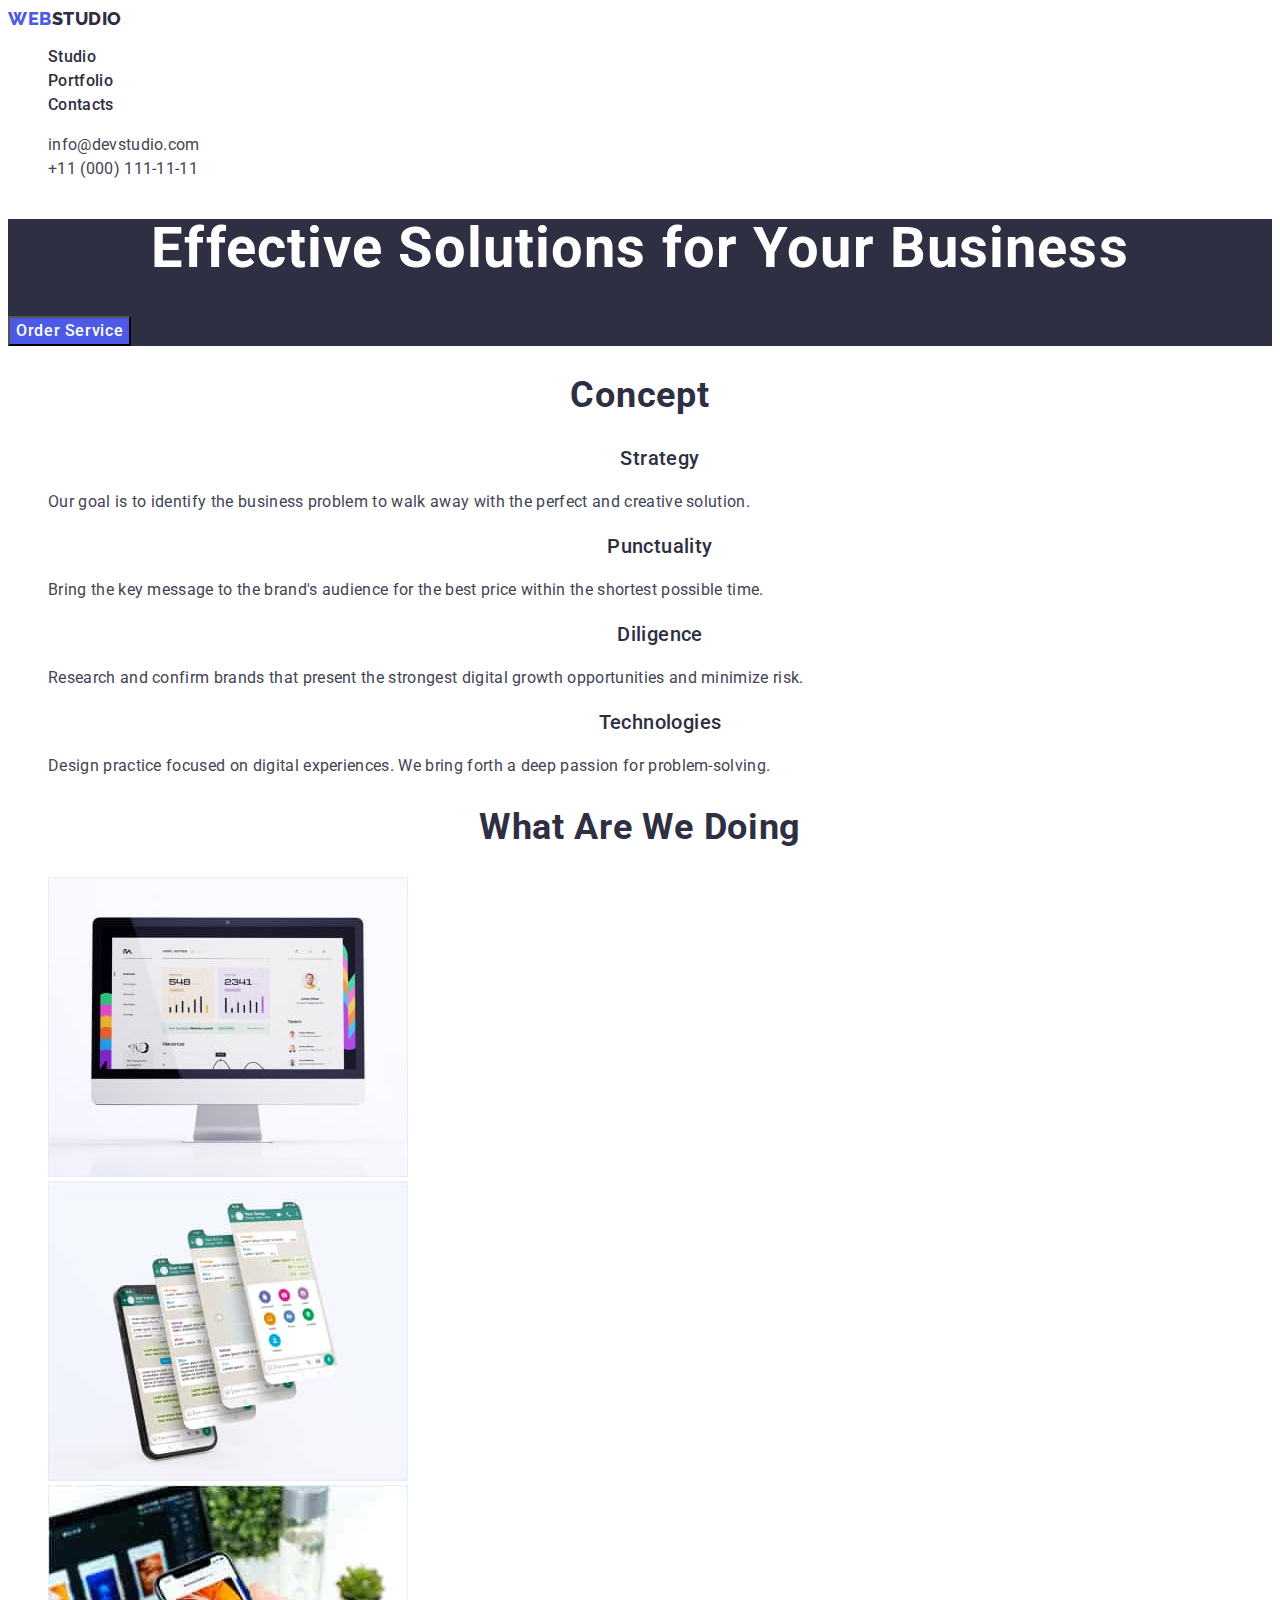
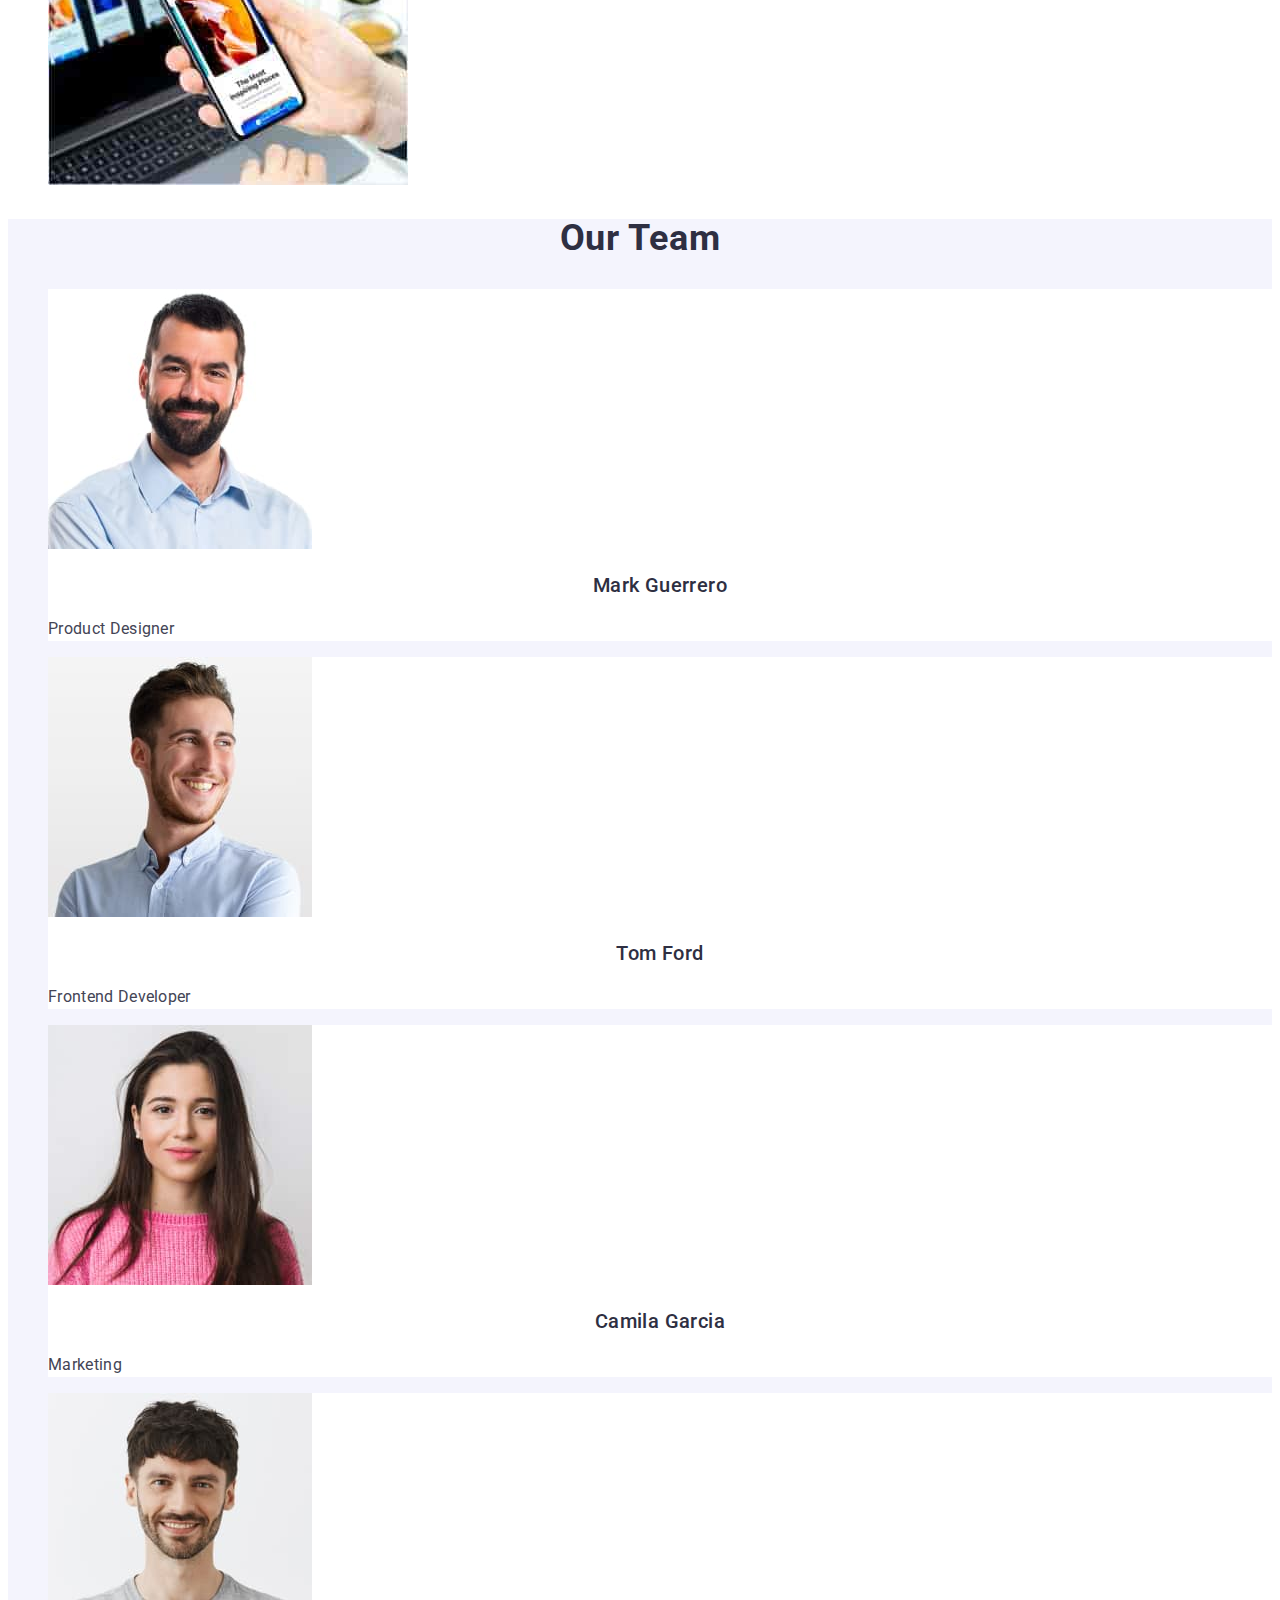
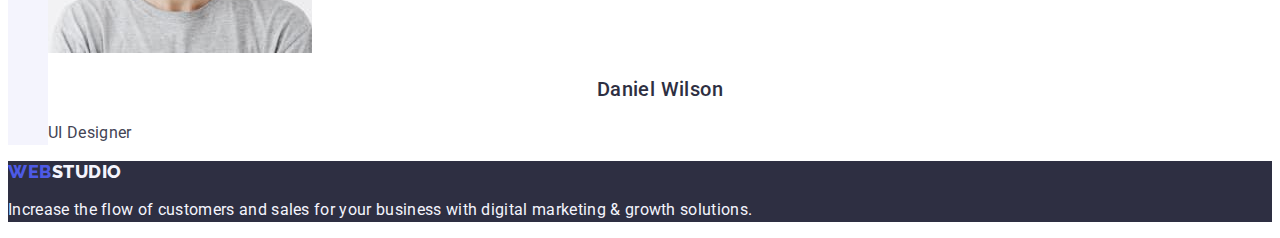
<file: index.html>
<!DOCTYPE html>
<html lang="en">
  <head>
    <meta charset="UTF-8" />
    <meta name="viewport" content="width=device-width, initial-scale=1.0" />
    <link rel="preconnect" href="https://fonts.googleapis.com" />
    <link rel="preconnect" href="https://fonts.gstatic.com" crossorigin />
    <link
      href="https://fonts.googleapis.com/css2?family=Raleway:wght@800&family=Roboto:wght@400;500;700;900&display=swap"
      rel="stylesheet"
    />
    <title>Studia</title>
    <link rel="stylesheet" href="./css/styles.css" />
  </head>

  <body>
    <header class="page-header">
      <nav>
        <a href="./index.html" class="link header-logo-web"
          >WEB<span class="link header-logo-studio">Studio</span></a
        >
        <ul class="list">
          <li>
            <a href="./index.html" class="nav-link link">Studio</a>
          </li>

          <li>
            <a href="./portfolio.html" class="nav-link link">Portfolio</a>
          </li>

          <li>
            <a href="" class="nav-link link">Contacts</a>
          </li>
        </ul>
      </nav>

      <address class="contacts">
        <ul class="list">
          <li>
            <a href="mailto:info@devstudio.com" class="link"
              >info@devstudio.com</a
            >
          </li>
          <li>
            <a href="tel:+110001111111" class="link">+11 (000) 111-11-11</a>
          </li>
        </ul>
      </address>
    </header>

    <main>
      <section class="hero">
        <h1 class="main-page">Effective Solutions for Your Business</h1>
        <button type="button" class="button">Order Service</button>
      </section>
      <section class="section-one">
        <h2 class="title">Concept</h2>

        <ul class="list">
          <li>
            <h3 class="concept-title">Strategy</h3>
            <p class="concept-text">
              Our goal is to identify the business problem to walk away with the
              perfect and creative solution.
            </p>
          </li>

          <li>
            <h3 class="concept-title">Punctuality</h3>
            <p class="concept-text">
              Bring the key message to the brand's audience for the best price
              within the shortest possible time.
            </p>
          </li>

          <li>
            <h3 class="concept-title">Diligence</h3>
            <p class="concept-text">
              Research and confirm brands that present the strongest digital
              growth opportunities and minimize risk.
            </p>
          </li>

          <li>
            <h3 class="concept-title">Technologies</h3>
            <p class="concept-text">
              Design practice focused on digital experiences. We bring forth a
              deep passion for problem-solving.
            </p>
          </li>
        </ul>
      </section>

      <section>
        <h2 class="title">What are we doing</h2>

        <ul class="list">
          <li>
            <img
              src="./images/doing/photo1.jpg"
              width="360"
              height="300"
              alt="photo1"
            />
          </li>
          <li>
            <img
              src="./images/doing/photo2.jpg"
              width="360"
              height="300"
              alt="photo2"
            />
          </li>
          <li>
            <img
              src="./images/doing/photo3.jpg"
              width="360"
              height="300"
              alt="photo3"
            />
          </li>
        </ul>
      </section>

      <section class="sectoin-team">
        <h2 class="title">Our Team</h2>
        <ul class="list">
          <li class="item-picture">
            <img
              src="./images/team/mark1.jpg"
              width="264"
              height="260"
              alt="mark1"
              class="picture-team"
            />
            <h3 class="concept-title">Mark Guerrero</h3>
            <p class="concept-text">Product Designer</p>
          </li>
          <li class="item-picture">
            <img
              src="./images/team/tom2.jpg"
              width="264"
              height="260"
              alt="tom2"
              class="picture-team"
            />
            <h3 class="concept-title">Tom Ford</h3>
            <p class="concept-text">Frontend Developer</p>
          </li>
          <li class="item-picture">
            <img
              src="./images/team/camila3.jpg"
              width="264"
              height="260"
              alt="camila3"
              class="picture-team"
            />
            <h3 class="concept-title">Camila Garcia</h3>
            <p class="concept-text">Marketing</p>
          </li>
          <li class="item-picture">
            <img
              src="./images/team/daniel4.jpg"
              width="264"
              height="260"
              alt="daniel4"
              class="picture-team"
            />
            <h3 class="concept-title">Daniel Wilson</h3>
            <p class="concept-text">UI Designer</p>
          </li>
        </ul>
      </section>
    </main>

    <footer class="footer-board">
      <a href="./index.html" class="link footer-logo-web"
        >WEB<span class="link footer-logo-studio">Studio</span></a
      >
      <p class="footer-text">
        Increase the flow of customers and sales for your business with digital
        marketing & growth solutions.
      </p>
    </footer>
  </body>
</html>
</file>
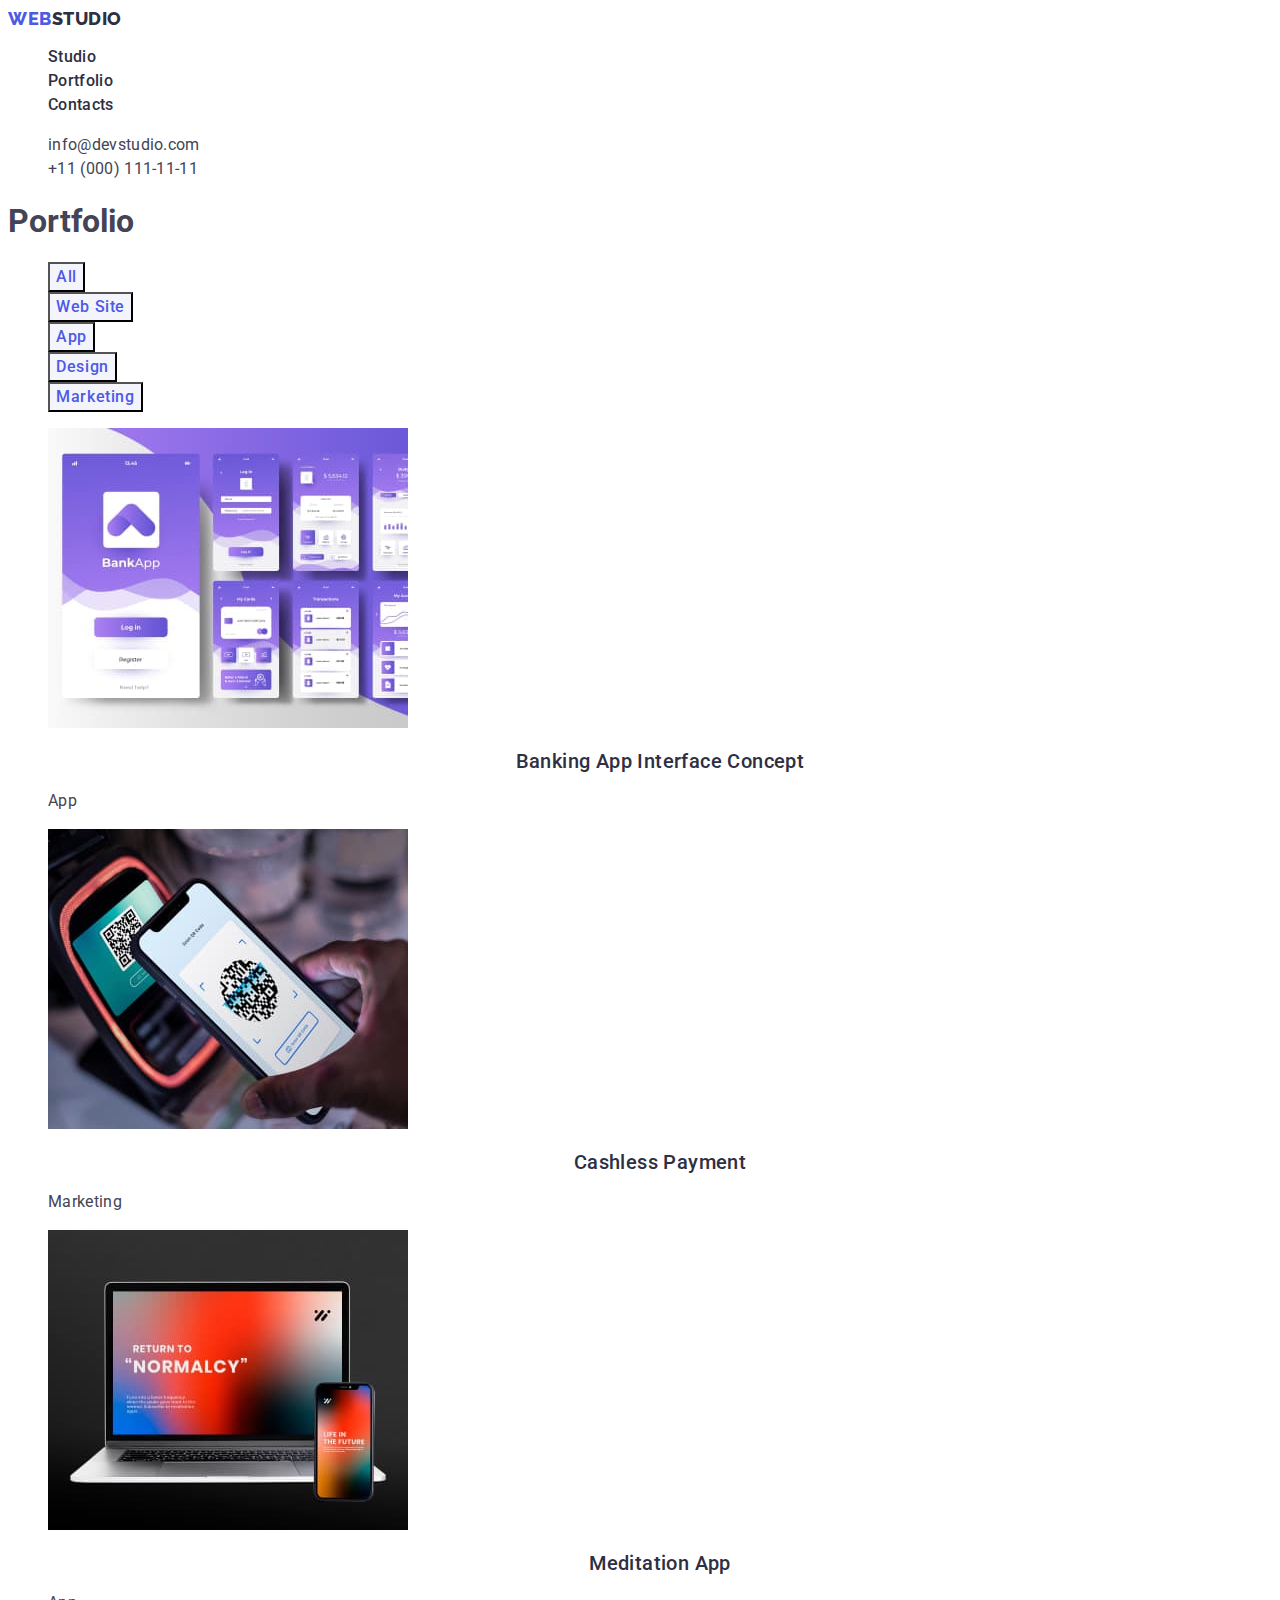
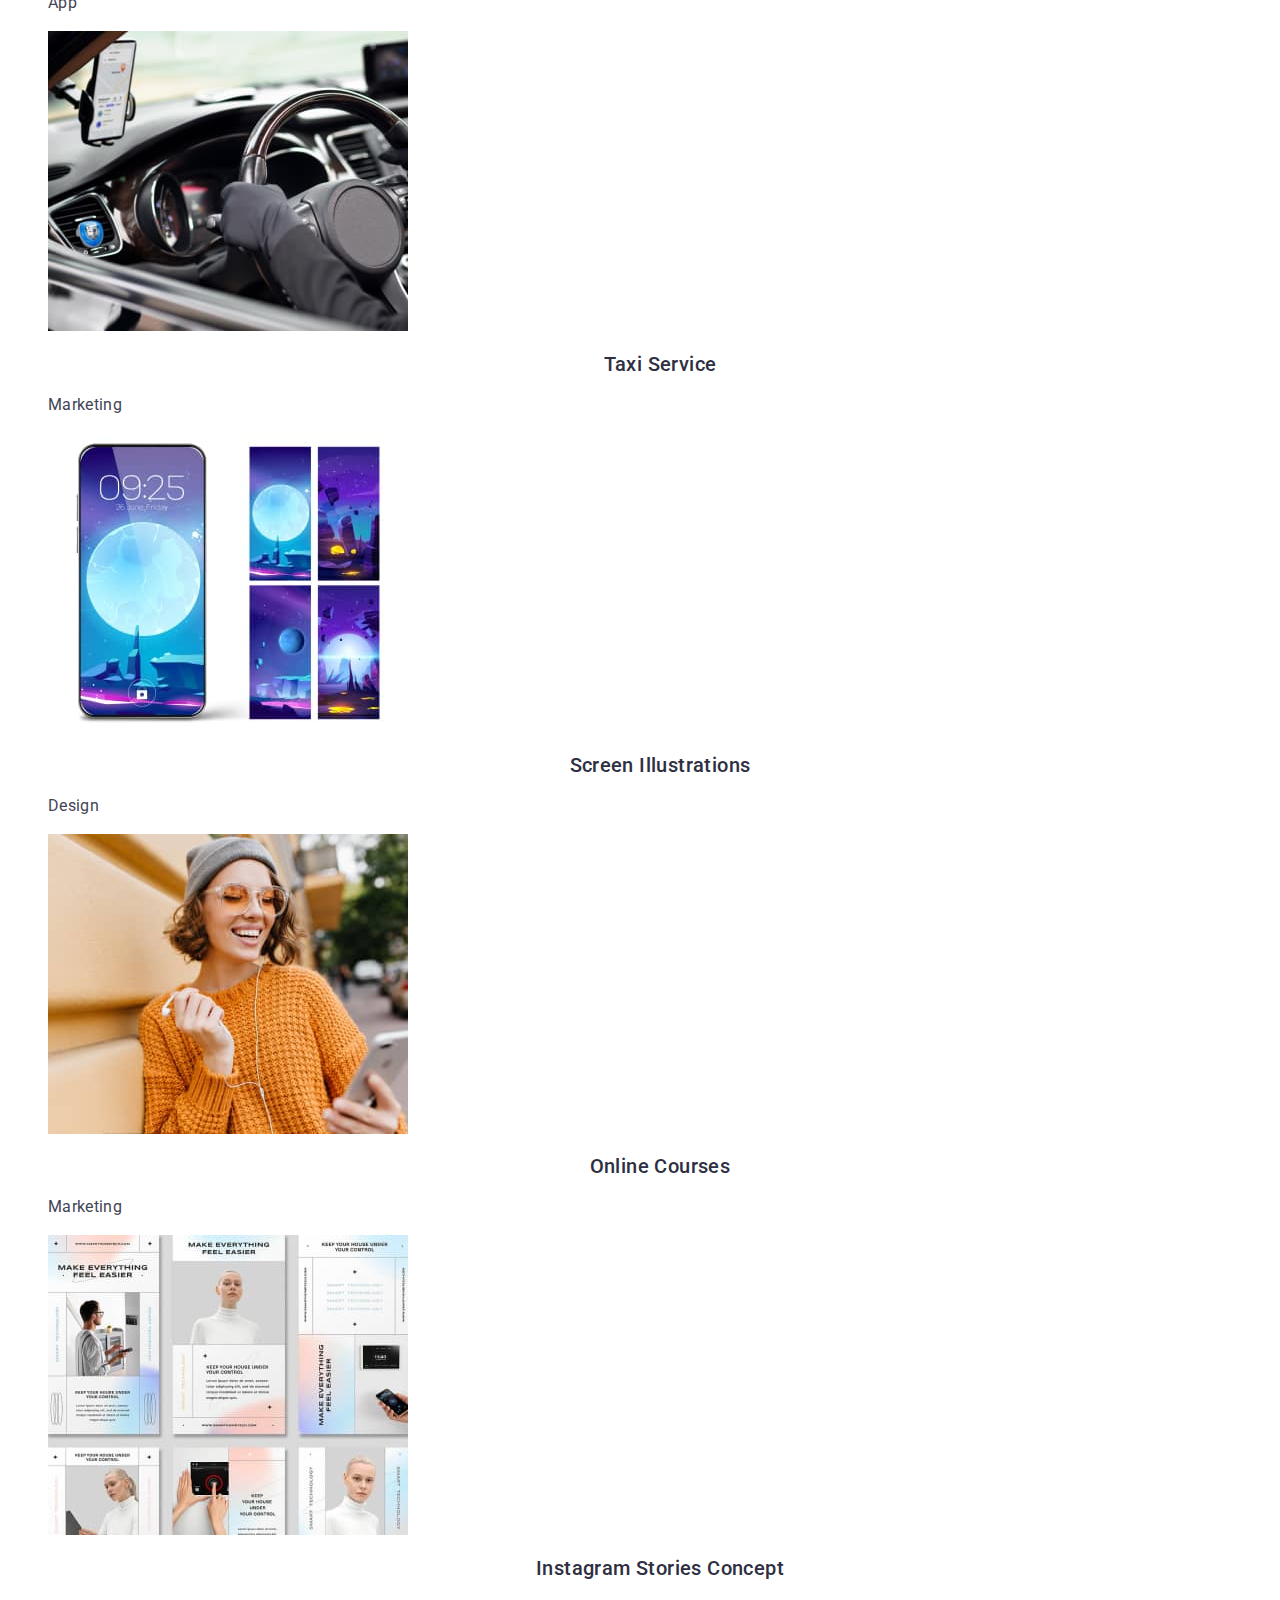
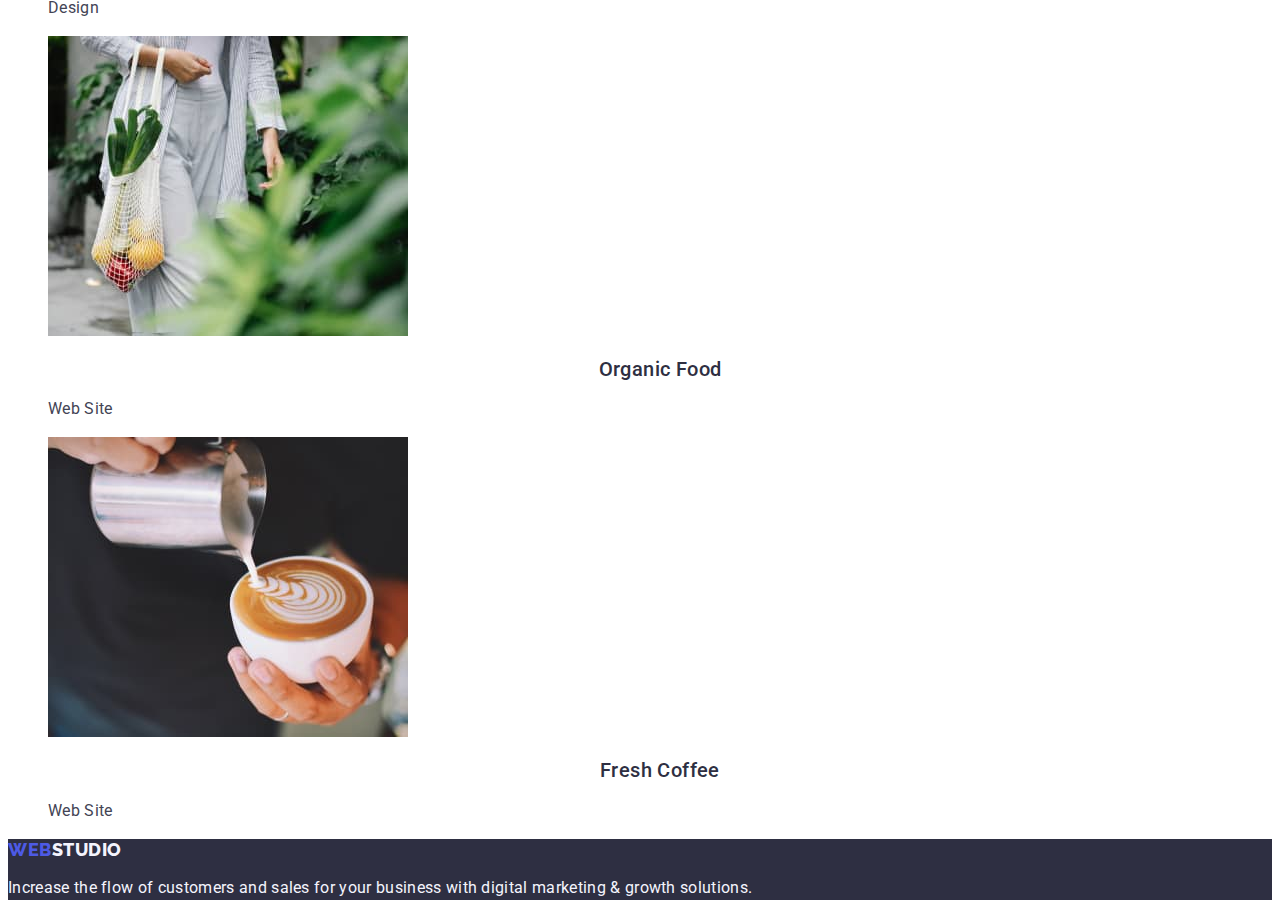
<file: portfolio.html>
<!DOCTYPE html>
<html lang="en">
  <head>
    <meta charset="UTF-8" />
    <meta name="viewport" content="width=device-width, initial-scale=1.0" />
    <link rel="preconnect" href="https://fonts.googleapis.com" />
    <link rel="preconnect" href="https://fonts.gstatic.com" crossorigin />
    <link
      href="https://fonts.googleapis.com/css2?family=Raleway:wght@800&family=Roboto:wght@400;500;700;900&display=swap"
      rel="stylesheet"
    />
    <title>Portfolio</title>
    <link rel="stylesheet" href="./css/styles.css" />
  </head>
  <body>
    <header class="page-header">
      <nav>
        <a href="./portfolio.html" class="link header-logo-web"
          >WEB<span class="link header-logo-studio">Studio</span></a
        >
        <ul class="list">
          <li>
            <a href="./index.html" class="nav-link link">Studio</a>
          </li>

          <li>
            <a href="./portfolio.html" class="nav-link link">Portfolio</a>
          </li>

          <li>
            <a href="" class="nav-link link">Contacts</a>
          </li>
        </ul>
      </nav>

      <address class="contacts">
        <ul class="list">
          <li>
            <a href="mailto:info@devstudio.com" class="link"
              >info@devstudio.com</a
            >
          </li>
          <li>
            <a href="tel:+110001111111" class="link">+11 (000) 111-11-11</a>
          </li>
        </ul>
      </address>
    </header>

    <main>
      <!--section-->
      <!--Buttons-->
      <section>
        <h1 class="Portfolio">Portfolio</h1>
        <ul class="list">
          <li>
            <button type="button" class="button-portfolio">All</button>
          </li>
          <li>
            <button type="button" class="button-portfolio">Web Site</button>
          </li>

          <li>
            <button type="button" class="button-portfolio">App</button>
          </li>
          <li>
            <button type="button" class="button-portfolio">Design</button>
          </li>
          <li>
            <button type="button" class="button-portfolio">Marketing</button>
          </li>
        </ul>

        <!--Projects-card-->
        <!--ROW1-->
        <ul class="list">
          <li class="item-card">
            <a href="" class="link">
              <img
                src="./images/row1/img001.jpg"
                alt="Project-card1"
                width="360"
                height="300"
                class="card-row1"
              />
              <h2 class="concept-title">Banking App Interface Concept</h2>
              <p class="concept-text">App</p>
            </a>
          </li>

          <li class="item-card">
            <a href="" class="link">
              <img
                src="./images/row1/img002.jpg"
                alt="Project-card2"
                width="360"
                height="300"
                class="card-row1"
              />
              <h2 class="concept-title">Cashless Payment</h2>
              <p class="concept-text">Marketing</p>
            </a>
          </li>

          <li class="item-card">
            <a href="" class="link">
              <img
                src="./images/row1/img003.jpg"
                alt="Project-card3"
                width="360"
                height="300"
                class="card-row1"
              />
              <h2 class="concept-title">Meditation App</h2>
              <p class="concept-text">App</p>
            </a>
          </li>

          <!--ROW2-->
          <li class="item-card">
            <a href="" class="link">
              <img
                src="./images/row2/img001.jpg"
                alt="Project-card1"
                width="360"
                height="300"
                class="card-row2"
              />
              <h2 class="concept-title">Taxi Service</h2>
              <p class="concept-text">Marketing</p>
            </a>
          </li>

          <li class="item-card">
            <a href="" class="link">
              <img
                src="./images/row2/img002.jpg"
                alt="Project-card2"
                width="360"
                height="300"
                class="card-row2"
              />
              <h2 class="concept-title">Screen Illustrations</h2>
              <p class="concept-text">Design</p>
            </a>
          </li>

          <li class="item-card">
            <a href="" class="link">
              <img
                src="./images/row2/img003.jpg"
                alt="Project-card3"
                width="360"
                height="300"
                class="card-row2"
              />
              <h2 class="concept-title">Online Courses</h2>
              <p class="concept-text">Marketing</p>
            </a>
          </li>

          <!--ROW3-->

          <li class="item-card">
            <a href="" class="link">
              <img
                src="./images/row3/img001.jpg"
                alt="Project-card1"
                width="360"
                height="300"
                class="card-row3"
              />
              <h2 class="concept-title">Instagram Stories Concept</h2>
              <p class="concept-text">Design</p>
            </a>
          </li>

          <li class="item-card">
            <a href="" class="link">
              <img
                src="./images/row3/img002.jpg"
                alt="Project-card2"
                width="360"
                height="300"
                class="card-row3"
              />
              <h2 class="concept-title">Organic Food</h2>
              <p class="concept-text">Web Site</p>
            </a>
          </li>

          <li class="item-card">
            <a href="" class="link">
              <img
                src="./images/row3/img003.jpg"
                alt="Project-card3"
                width="360"
                height="300"
                class="card-row3"
              />
              <h2 class="concept-title">Fresh Coffee</h2>
              <p class="concept-text">Web Site</p>
            </a>
          </li>
        </ul>
      </section>
    </main>

    <footer class="footer-board">
      <a href="./portfolio.html" class="link footer-logo-web"
        >WEB<span class="link footer-logo-studio">Studio</span></a
      >
      <p class="footer-text">
        Increase the flow of customers and sales for your business with digital
        marketing & growth solutions.
      </p>
    </footer>
  </body>
</html>
</file>
<file: css/styles.css>
body {
  font-family: 'Roboto', sans-serif;
  color: var(--primary-color-text);
  background-color: var(--primary-background);
}
:root {
  --primary-background: #fff;
  --background-color: #2e2f42;
  --primary-color-text: #434455;
  --color-button: #4d5ae5;
  --background-color-portfolio: #f4f4fd;
  --color-button-nav: #404bbf;
}
a {
  text-decoration: none;
  color: var(--background-color);
}

ul,
li {
  list-style-type: none;
}
.page-header {
  background: var(--primary-background);
}

.link {
  text-decoration: none;
}

.header-logo-web,
.footer-logo-web {
  font-family: Raleway, sans-serif;
  font-size: 18px;
  font-weight: 800;
  line-height: 1.17;
  letter-spacing: 0.54px;
  text-transform: uppercase;
  color: var(--color-button);
}
.header-logo-studio {
  color: var(--background-color);
}
.footer-logo-studio {
  color: var(--background-color-portfolio);
  background-color: var(--background-color);
}

.nav-link {
  color: var(--background-color);
  font-size: 16px;
  text-decoration: none;
  font-weight: 500;
  line-height: 1.5;
  letter-spacing: 0.02em;
  list-style-type: none;
}

.nav-link:hover,
.nav-link:focus {
  color: var(--color-button-nav);
}

.contacts {
  font-style: normal;
}
.contacts .list .link {
  color: var(--primary-color-text);
  font-size: 16px;
  text-decoration: none;
  line-height: 1.5;
  letter-spacing: 0.32px;
  font-style: normal;
}
.contacts .list .link:hover,
.contacts .list .link:focus {
  color: var(--color-button-nav);
}
.button {
  font-family: 'Roboto', sans-serif;
  cursor: pointer;
  background: var(--color-button);
  background-color: var(--color-button);
  color: var(--primary-background);
  font-size: 16px;
  font-weight: 500;
  line-height: 1.5;
  letter-spacing: 0.64px;
}

.button:hover,
.button:focus {
  background: var(--color-button-nav);
  color: var(--primary-background);
}

.button-portfolio {
  font-family: 'Roboto', sans-serif;
  cursor: pointer;
  color: var(--color-button);
  background-color: var(--background-color-portfolio);
  font-size: 16px;
  font-weight: 500;
  line-height: 1.5;
  letter-spacing: 0.64px;
}
.button-portfolio:hover,
.button-portfolio:focus {
  background: var(--color-button-nav);
  color: var(--primary-background);
}
.hero {
  background-color: var(--background-color);
}
.main-page {
  color: var(--primary-background);
  text-align: center;
  font-size: 56px;
  font-weight: 700;
  line-height: 1.07;
  letter-spacing: 1.12px;
}
.concept-title {
  color: var(--background-color);
  font-size: 20px;
  font-weight: 500;
  line-height: 1.2;
  letter-spacing: 0.4px;
  text-align: center;
}

.concept-text {
  color: var(--primary-color-text);
  font-size: 16px;
  line-height: 1.5;
  letter-spacing: 0.32px;
}
.title {
  color: var(--background-color);
  font-size: 36px;
  font-weight: 700;
  line-height: 1.11;
  letter-spacing: 0.72px;
  text-transform: capitalize;
  text-align: center;
}
.sectoin-team {
  background: var(--background-color-portfolio);
}
.item-picture {
  background: var(--primary-background);
}
.item-card {
  background: var(--primary-background);
}
.footer-board {
  background: var(--background-color);
}
.footer-text {
  line-height: 1.5;
  letter-spacing: 0.02em;
  color: var(--background-color-portfolio);
}
</file>
